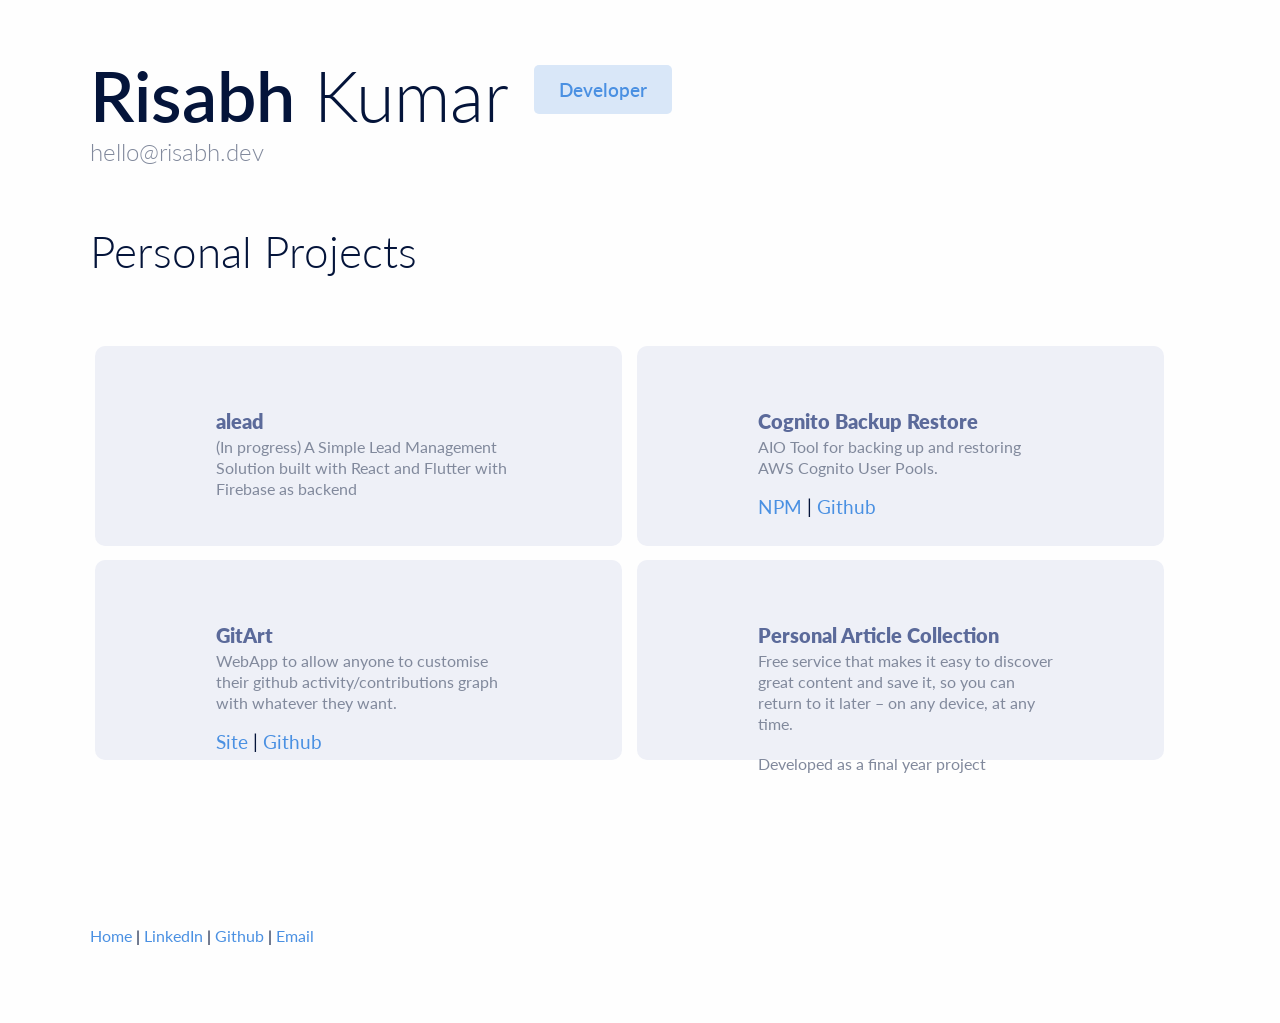
<file: projects.html>
<!DOCTYPE html>
<html lang="en">

<head>
    <title>Personal Projects - Risabh Kumar</title>
    <link rel="stylesheet" type="text/css" href="styles.css">
    <meta name="viewport" content="width=device-width, initial-scale=1.0">
    <meta name="title" content="Projects">
    <meta name="description" content="In-Progress and completed personal projects.">
    <meta name="keywords"
		content="risabh, rishabh, kumar, risabh kumar, rishabh kumar, freelance, freelancer, react, javascript, typescript, python, aws, lambda, cognito, firebase, developer, website, development, design, applications, startup, company, guwahati, pune">
	<meta name="robots" content="index, follow">
    <meta name="copyright" content="Risabh Kumar">
    <meta name="language" content="EN">
    <meta name="author" content="Risabh Kumar">
    <meta name="distribution" content="global">
    <meta name="rating" content="general">
	<link rel="icon" href="favicon.ico" />
	<link rel="shortcut icon" href="favicon.ico" />
</head>

<body>

    <div class="container">
        <div class="hero">
            <h1 class="name"><strong>Risabh</strong> Kumar</h1>
            <span class="job-title">Developer</span>
            <a href="mailto:hello@risabh.dev" class="email">hello@risabh.dev</a>

            <h2 class="lead">
                Personal Projects
            </h2>
        </div>
    </div>

    <!-- Achievements -->
    <div class="container">
        <div class="card pt-30">
            <div class="skill-meta">
                <h3>alead</h3>
                <span>(In progress) A Simple Lead Management Solution built with React and Flutter with Firebase as backend</span>
            </div>
        </div>

        <div class="card pt-30">
            <div class="skill-meta">
                <h3>Cognito Backup Restore</h3>
                <span>AIO Tool for backing up and restoring AWS Cognito User Pools.</span>
                <br><br>
                <a href="https://www.npmjs.com/package/cognito-backup-restore" target="_blank">NPM</a> |
                <a href="https://github.com/rahulpsd18/cognito-backup-restore" target="_blank">Github</a>
            </div>
        </div>

        <div class="card pt-30">
            <div class="skill-meta">
                <h3>GitArt</h3>
                <span>WebApp to allow anyone to customise their github activity/contributions graph with whatever they want.</span>
                <br><br>
                <a href="https://gitart.risabh.dev" target="_blank">Site</a> |
                <a href="https://github.com/rahulpsd18/GitArt" target="_blank">Github</a>
            </div>
        </div>

        <div class="card pt-30">
            <div class="skill-meta">
                <h3>Personal Article Collection</h3>
                <span>Free service that makes it easy to discover great content and save it, so you can return to it later – on any device, at any time.</span>
                <br><br>
                <span>Developed as a final year project</span>
            </div>
        </div>
    </div>

    <br><br>

    <footer class="container">
        <span style="font-size: 16px;">
            <a href="https://risabh.dev">Home</a> |
            <a href="https://www.linkedin.com/in/rahulpsd18" target="_blank">LinkedIn</a> |
            <a href="https://github.com/rahulpsd18" target="_blank">Github</a> |
            <a href="mailto:hello@risabh.dev">Email</a>
        </span>
    </footer>

    <br>

</body>

</html>
</file>
<file: styles.css>
/*Load google font*/
@import url('https://fonts.googleapis.com/css?family=Lato:300,400,700');

/* Reset Styles */
html, body, div, span, applet, object, iframe,
h1, h2, h3, h4, h5, h6, p, blockquote, pre,
a, abbr, acronym, address, big, cite, code,
del, dfn, em, img, ins, kbd, q, s, samp,
small, strike, strong, sub, sup, tt, var,
b, u, i, center,
dl, dt, dd, ol, ul, li,
fieldset, form, label, legend,
table, caption, tbody, tfoot, thead, tr, th, td,
article, aside, canvas, details, embed,
figure, figcaption, footer, header, hgroup,
menu, nav, output, ruby, section, summary,
time, mark, audio, video {
	margin: 0;
	padding: 0;
	border: 0;
	font-size: 100%;
	font: inherit;
	vertical-align: baseline;
}

/* Resusable classes */
.pt-30 {
	padding-top: 30px;
}

/* HTML5 display-role reset for older browsers */
article, aside, details, figcaption, figure,
footer, header, hgroup, menu, nav, section {
	display: block;
}

a {
	text-decoration: none;
	text-transform: none;
	color: #4A90E2;
}

body {
	line-height: 1;
	font-family: lato, ubuntu,-apple-system,BlinkMacSystemFont,Segoe UI,Roboto,Oxygen,Ubuntu,Cantarell,Open Sans,Helvetica Neue,sans-serif;
	text-rendering : optimizeLegibility;
	-webkit-font-smoothing : antialiased;
	font-size: 19px;
	background-color: #FEFEFE;
	color: #04143A;
}

ol, ul {
	list-style: none;
}

blockquote, q {
	quotes: none;
}

blockquote:before, blockquote:after,
q:before, q:after {
	content: '';
	content: none;
}

table {
	border-collapse: collapse;
	border-spacing: 0;
}

p {
	color: #15171a;
	font-size: 17;
	line-height: 31px;
}

strong {
	font-weight: 600;
}

div, footer {
	box-sizing: border-box;
}
/* Reset ends */

/*Hero section*/
.container {
	max-width: 1100px;
	height: auto;
	margin: 60px auto;
}

.hero {
	margin: 50px auto;
	position: relative;
}

h1.name {
	font-size: 70px;
	font-weight: 300;
	display: inline-block;
}

.job-title {
	vertical-align: top;
	background-color: #D9E7F8;
	color: #4A90E2;
	font-weight: 600;
	margin-top: 5px;
	margin-left: 20px;
	border-radius: 5px;
	display: inline-block;
	padding: 15px 25px;
}

.email {
	display: block;
	font-size: 24px;
	font-weight: 300;
	color: #81899C;
	margin-top: 10px;
}

.lead {
	font-size: 44px;
	font-weight: 300;
	margin-top: 60px;
	line-height: 55px;
}
/*hero ends*/

/*skills & intrests*/
.sections {
	vertical-align: top;
	display: inline-block;
	width: 49.7%;
	height: 50px;
}

.section-title {
	font-size: 20px;
	font-weight: 600;
	margin-bottom: 15px;
}

.list-card {
	margin: 30px 0;
}

.list-card .exp , .list-card div{
	display: inline-block;
	vertical-align: top;
}

.list-card .exp {
	margin-right: 15px;
	color: #4A90E2;
	font-weight: 600;
	width: 100px;
}

.list-card div {
	width: 70%;
}

.list-card h3 {
	font-size: 20px;
	font-weight: 600;
	color: #5B6A9A;
	line-height: 26px;
	margin-bottom: 8px;
}

.list-card div span {
	font-size: 16px;
	color: #81899C;
	line-height: 22px;
}
/*skill and intrests ends*/

/* Achievements */
.cards {
	max-width: 1120px;
	display: block;
	margin-top: 280px;
}

.card {
	width: 47.9%;
	height: 200px;
	background-color: #EEF0F7;
	display: inline-block;
	margin: 7px 5px;
	vertical-align: top;
	border-radius: 10px;
	text-align: center;
	padding-top: 50px
}

.card-active , .card:hover{
	transform: scale(1.02);
	transition: 0.5s;
	background-color: #fff;
	box-shadow: 0px 5px 50px -8px #ddd;
	cursor: pointer;
}

.skill-level {
	display: inline-block;
	max-width: 160px;
}

.skill-level span {
	font-size: 35px;
	font-weight: 300;
	color: #5B6A9A;
	vertical-align: top;
}

.skill-level h2 {
	font-size: 95px;
	font-weight: 300;
	display: inline-block;
	vertical-align: top;
	color: #5B6A9A;
	letter-spacing: -5px;
}

.skill-meta {
	vertical-align: top;
	display: inline-block;
	max-width: 300px;
	text-align: left;
	margin-top: 15px;
	margin-left: 15px;
}

.skill-meta h3 {
	font-size: 20px;
	font-weight: 800;
	color: #5B6A9A;
	margin-bottom: 5px;
}

.skill-meta span{
	color: #81899C;
	line-height: 20px;
	font-size: 16px;
}
/* Achievements ends */

/* Timeline styles*/
ol {
	position: relative;
	display: block;
	margin: 100px 0;
	height: 2px;
	background: #EEF0F7;
}

ol::before,
ol::after {
	content: "";
	position: absolute;
	top: -10px;
	display: block;
	width: 0;
	height: 0;
  	border-radius: 10px;
	border: 0px solid #31708F;
}

ol::before {
	left: -5px;
}

ol::after {
	right: -10px;
	border: 0px solid transparent;
	border-right: 0;
	border-left: 20px solid #31708F;
  	border-radius: 3px;
}

/* ---- Timeline elements ---- */
li {
	position: relative;
	display: inline-block;
	float: left;
	width: 20%;
  	height: 50px;
}

li .line {
  position: absolute;
  top: -47px;
  left: 1%;
  font-size: 20px;
  font-weight: 600;
  color: #04143A;
}

li .point {
	content: "";
	top: -7px;
	left: 0%;
	display: block;
	width: 8px;
	height: 8px;
	border: 4px solid #fff;
	border-radius: 10px;
	background: #4A90E2;
  position: absolute;
}

li .description {
  display: none;
  padding: 10px 0;
  margin-top: 20px;
  position: relative;
  font-weight: normal;
  z-index: 1;
  max-width: 95%;
  font-size: 18px;
  font-weight: 600;
  line-height: 25px;
  color: #5B6A9A;
}

.description::before {
  content: '';
  width: 0;
  height: 0;
  border-left: 5px solid transparent;
  border-right: 5px solid transparent;
  border-bottom: 5px solid #f4f4f4;
  position: absolute;
  top: -5px;
  left: 43%;
}

.timeline .date{
	font-size: 14px;
	color: #81899C;
	font-weight: 300;
}

/* ---- Hover effects ---- */
li:hover {
  color: #48A4D2;
}

li .description {
  display: block;
}
/*timeline ends*/

/* Media queries*/
@media(max-width: 1024px){
	.container {
		padding: 15px;
		margin: 0px auto;
	}
	.cards {
		margin-top: 250px;
	}
}

@media(max-width: 768px){
	.container {
		padding: 15px;
		margin: 0px auto;
	}

	.cards {
		margin-top: 320px;
	}

	.card {
		padding: 15px;
		text-align: left;
	}

	.card h2 {
		font-size: 70px;
	}

	.card , .sections {
		width: 100%;
		height: auto;
		margin: 10px 0;
		float: left;
	}

	.timeline{
		border: none;
		background-color: rgba(0,0,0,0);
	}

	.timeline li{
		margin-top: 70px;
		height: 150px;
	}
}

@media(max-width: 425px) {
	h1.name {
		font-size: 40px;
	}

	.card, .sections {
		width: 100%;
		height: auto;
		margin: 10px 0;
		float: left;
	}

	.timeline{
		display: none;
	}

	.job-title {
		position: absolute;
		font-size: 15px;
		top: -40px;
		right: 20px;
		padding: 10px
	}

	.lead {
		margin-top: 15px;
		font-size: 20px;
		line-height: 28px;
	}

	.container {
		margin: 0px;
		padding: 0 15px;
	}

	footer {
		margin-top: 2050px;
	}
}
</file>
